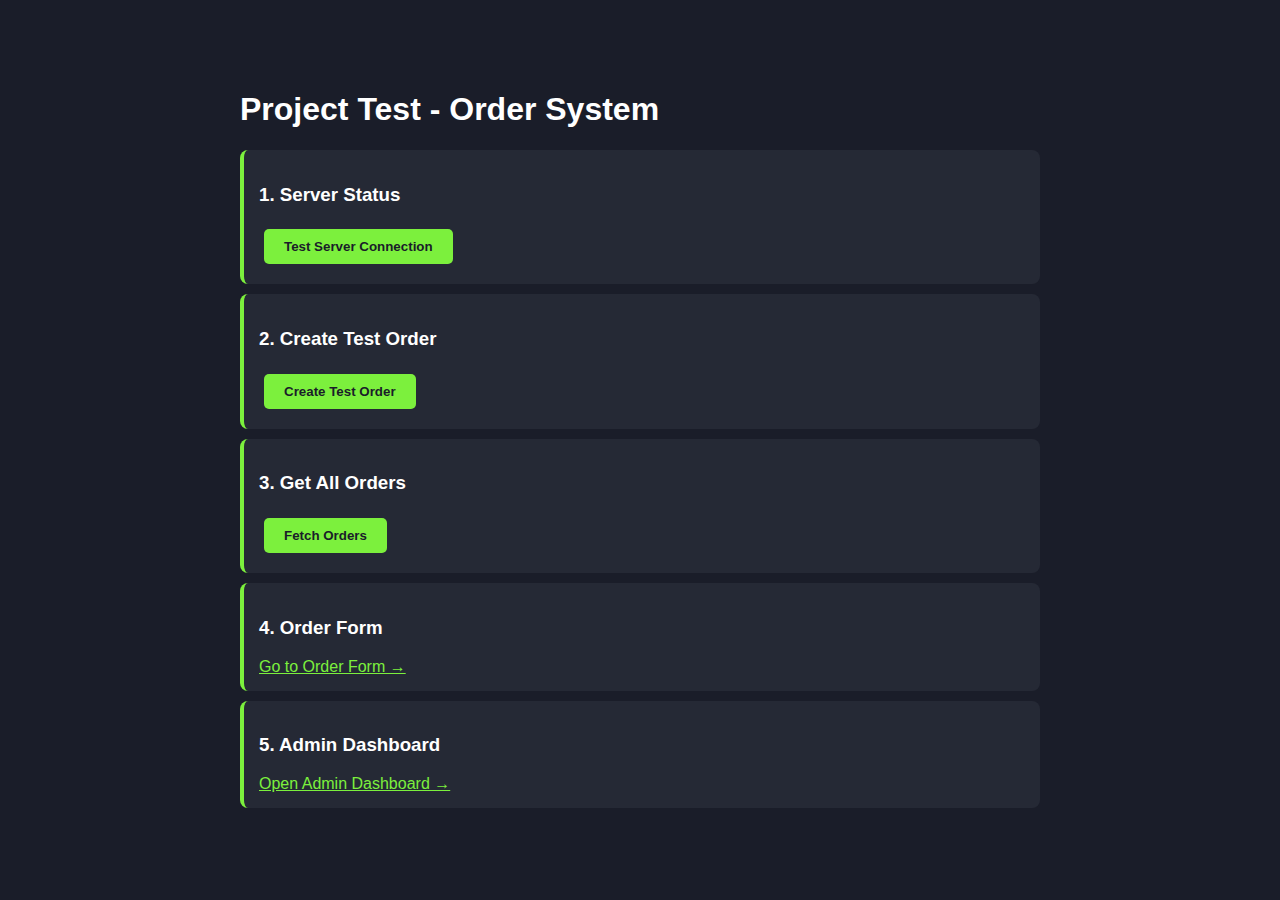
<file: test-project.html>
<!DOCTYPE html>
<html lang="en">
<head>
    <meta charset="UTF-8">
    <meta name="viewport" content="width=device-width, initial-scale=1.0">
    <title>Project Test - Order System</title>
    <style>
        body {
            font-family: Arial, sans-serif;
            max-width: 800px;
            margin: 50px auto;
            padding: 20px;
            background: #1a1d29;
            color: #fff;
        }
        .test-item {
            background: #252935;
            padding: 15px;
            margin: 10px 0;
            border-radius: 8px;
            border-left: 4px solid #7cf03d;
        }
        .success { border-left-color: #5cb85c; }
        .error { border-left-color: #d9534f; }
        button {
            background: #7cf03d;
            color: #1a1d29;
            border: none;
            padding: 10px 20px;
            border-radius: 5px;
            cursor: pointer;
            font-weight: bold;
            margin: 5px;
        }
        button:hover { background: #5fc025; }
        #results { margin-top: 20px; }
    </style>
</head>
<body>
    <h1> Project Test - Order System</h1>
    
    <div class="test-item">
        <h3>1. Server Status</h3>
        <button onclick="testServer()">Test Server Connection</button>
        <div id="serverResult"></div>
    </div>
    
    <div class="test-item">
        <h3>2. Create Test Order</h3>
        <button onclick="testCreateOrder()">Create Test Order</button>
        <div id="orderResult"></div>
    </div>
    
    <div class="test-item">
        <h3>3. Get All Orders</h3>
        <button onclick="testGetOrders()">Fetch Orders</button>
        <div id="ordersResult"></div>
    </div>
    
    <div class="test-item">
        <h3>4. Order Form</h3>
        <a href="index.html#order" style="color: #7cf03d;">Go to Order Form →</a>
    </div>
    
    <div class="test-item">
        <h3>5. Admin Dashboard</h3>
        <a href="admin/index.html" style="color: #7cf03d;">Open Admin Dashboard →</a>
    </div>
    
    <div id="results"></div>

    <script>
        const API_URL = 'http://localhost:5000/api';
        
        async function testServer() {
            const result = document.getElementById('serverResult');
            result.innerHTML = 'Testing...';
            
            try {
                const res = await fetch(`${API_URL}/health`);
                const data = await res.json();
                result.innerHTML = `<div class="test-item success">
                    ✅ Server Running!<br>
                    Database: ${data.database}<br>
                    Time: ${data.timestamp}
                </div>`;
            } catch (error) {
                result.innerHTML = `<div class="test-item error">
                     Server Not Running<br>
                    Error: ${error.message}<br>
                    <small>Make sure server is running: cd server && npm start</small>
                </div>`;
            }
        }
        
        async function testCreateOrder() {
            const result = document.getElementById('orderResult');
            result.innerHTML = 'Creating test order...';
            
            const testOrder = {
                name: 'Test User',
                email: 'test@example.com',
                phone: '+8801234567890',
                projectType: 'web-development',
                projectTitle: 'Test Project',
                description: 'This is a test order',
                budget: '10k-25k',
                paymentMethod: 'bkash'
            };
            
            try {
                const res = await fetch(`${API_URL}/orders`, {
                    method: 'POST',
                    headers: { 'Content-Type': 'application/json' },
                    body: JSON.stringify(testOrder)
                });
                const data = await res.json();
                
                if (data.success) {
                    result.innerHTML = `<div class="test-item success">
                        ✅ Order Created Successfully!<br>
                        ID: ${data.data._id}<br>
                        Storage: ${data.storage || 'unknown'}
                    </div>`;
                } else {
                    result.innerHTML = `<div class="test-item error">
                        ❌ Failed: ${data.message}
                    </div>`;
                }
            } catch (error) {
                result.innerHTML = `<div class="test-item error">
                    ❌ Error: ${error.message}
                </div>`;
            }
        }
        
        async function testGetOrders() {
            const result = document.getElementById('ordersResult');
            result.innerHTML = 'Fetching orders...';
            
            try {
                const res = await fetch(`${API_URL}/orders`);
                const data = await res.json();
                
                if (data.success) {
                    result.innerHTML = `<div class="test-item success">
                        ✅ Found ${data.total} orders<br>
                        Storage: ${data.storage || 'unknown'}<br>
                        <small>Check admin dashboard to view details</small>
                    </div>`;
                } else {
                    result.innerHTML = `<div class="test-item error">
                        ❌ Failed: ${data.message}
                    </div>`;
                }
            } catch (error) {
                result.innerHTML = `<div class="test-item error">
                    ❌ Error: ${error.message}
                </div>`;
            }
        }
        
        // Auto-test on load
        window.onload = () => {
            setTimeout(testServer, 1000);
        };
    </script>
</body>
</html>
</file>
